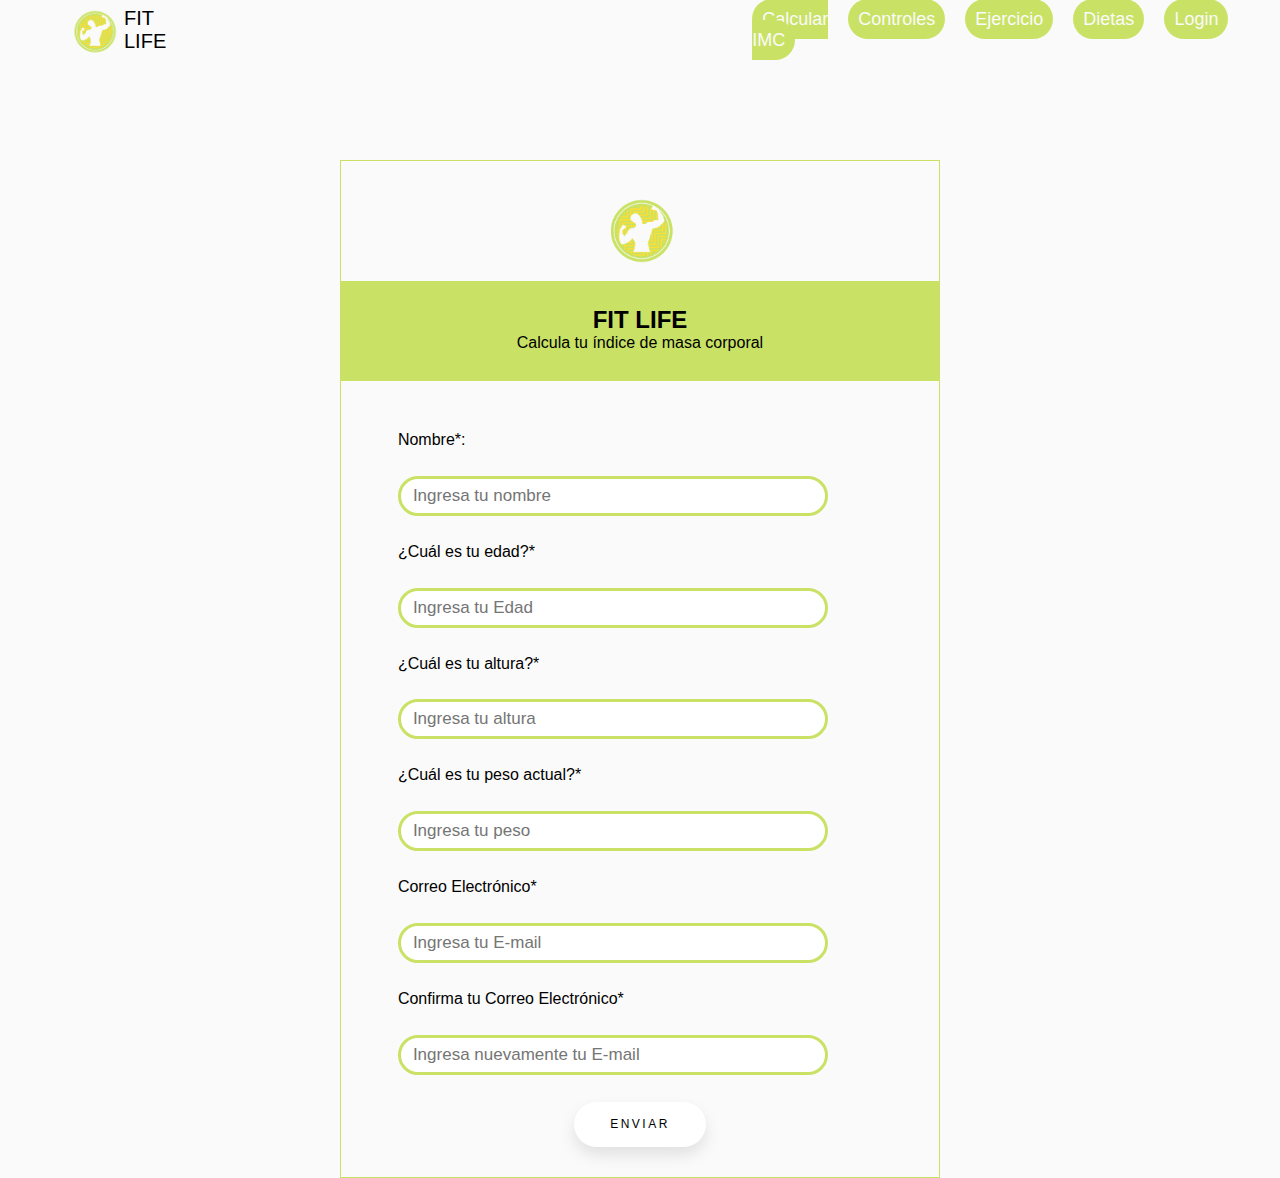
<file: CalculoIMC/CalculoIMC.html>
<!DOCTYPE html>
<html lang="en">

<head>
    <title>Fit Life | Calculo IMC</title>
    <meta charset="UTF-8">
    <meta name="viewport" content="width=device-width, initial-scale=1.0">
    <link rel="stylesheet" href="./style/style.css">
    <link rel="shortcut icon" href="./img/logo.png">
</head>

<body>
    <!-- main container -->
    <div class="container">
        <!-- navbar -->
        <nav class="nav-main">
            <img src="./img/logo.png" alt="logo_Fit" class="nav-brand">
            <p class="nav-text">FIT LIFE</p>
            <ul class="nav-menu">
                <li>
                    <a href="./CalculoIMC.html">Calcular IMC</a>
                </li>
                <li>
                    <a href="../Registro-de-IMC/RegistroIMC.html">Controles</a>
                </li>
                <li>
                    <a href="../Ejercicios/ejercicios.html">Ejercicio</a>
                </li>
                <li>
                    <a href="#">Dietas</a>
                </li>
                <li>
                    <a href="../login/login.html">Login</a>
                </li>
            </ul>
        </nav>
    </div>
    <!-- Container Form -->
    <div class="container-form">
        <!-- form 'Calcular IMC' -->
        <form action="" class="form-calculoIMC">
            <!-- logo FIT LIFE -->
            <div class="form-brand">
                <img src="./img/logo.png" alt="logo_Fit"><br>
            </div>

            <div class="form-txt">
                <h2>FIT LIFE</h2>
                <p>Calcula tu índice de masa corporal</p>
            </div>

            <div class="data">
                <!-- input to name  -->
                <label for="form-input-name">Nombre*: </label><br>
                <input type="text" name="form-input-name" id="form-input-name-id" placeholder="Ingresa tu nombre"
                    required><br>
                <!-- input to age -->
                <label for="form-input-age">¿Cuál es tu edad?*</label><br>
                <input type="number" name="form-input-age" id="form-input-age-id" placeholder="Ingresa tu Edad"
                    required><br>
                <!-- input to height -->
                <label for="form-input-height">¿Cuál es tu altura?*</label><br>
                <input type="number" name="form-input-height" id="form-input-height-id" placeholder="Ingresa tu altura"
                    required><br>
                <!-- input to weight -->
                <label for="form-input-weight">¿Cuál es tu peso actual?*</label><br>
                <input type="number" name="form-input-weight" id="form-input-weight-id" placeholder="Ingresa tu peso"
                    required><br>
                <!-- input to email -->
                <label for="form-input-email">Correo Electrónico*</label><br>
                <input type="email" name="form-input-email" id="form-input-email-id" placeholder="Ingresa tu E-mail"
                    required><br>
                <!-- input to verified email -->
                <label for="form-input-email">Confirma tu Correo Electrónico*</label><br>
                <input type="email" name="form-input-email-verified" id="form-input-email-verified-id"
                    placeholder="Ingresa nuevamente tu E-mail" required><br>
            </div>

            <div class="form-button">
                <!-- button to submit form 'Calcular IMC' -->
                <button type="submit">Enviar</button>
            </div>
        </form>
    </div>
</body>

</html>
</file>
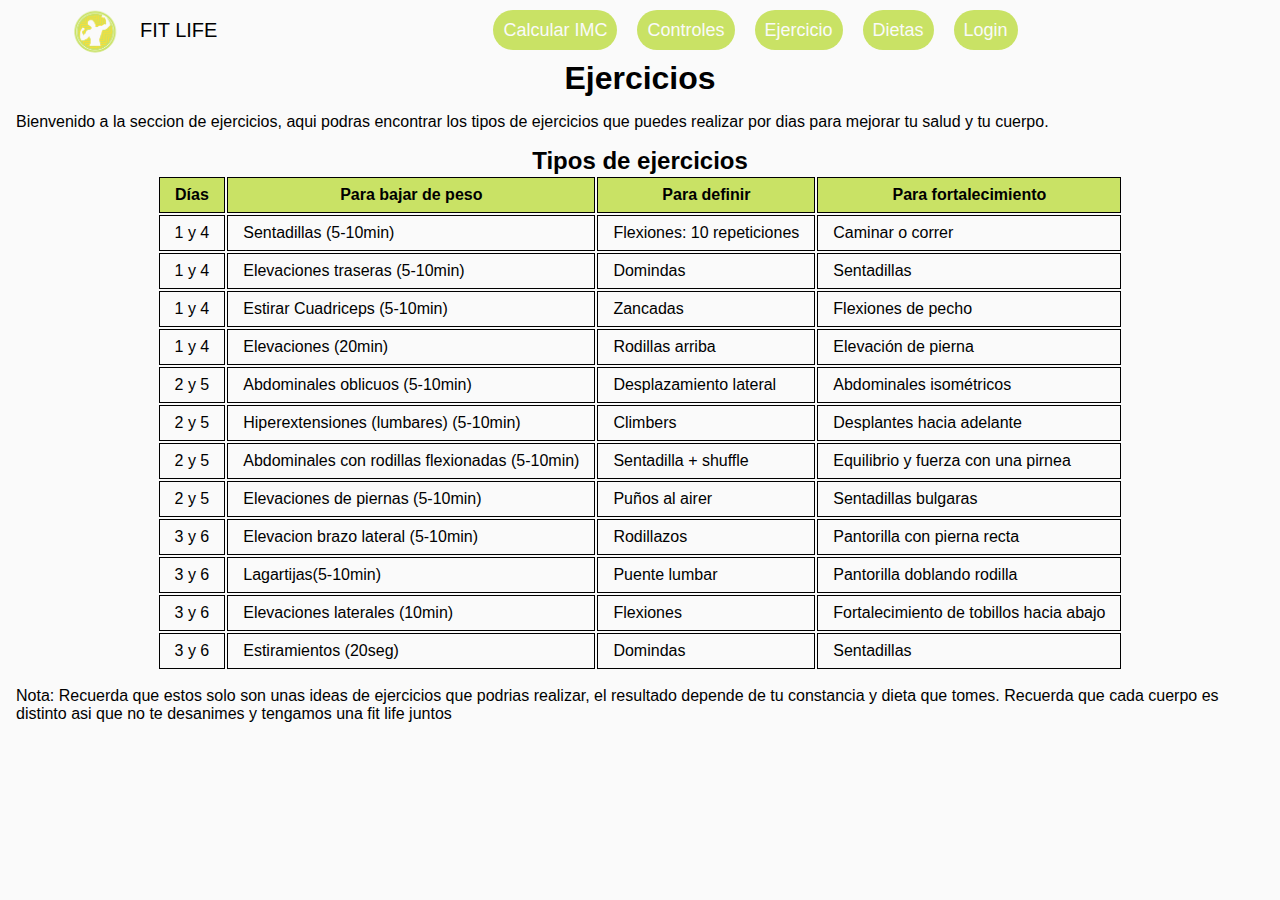
<file: Ejercicios/ejercicios.html>
<!DOCTYPE html>
<html lang="en">
<head>
    <title>Ejercicios</title>
    <meta charset="UTF-8">
    <meta name="viewport" content="width=device-width, initial-scale=1.0">
    <link rel="stylesheet" href="../Home/css/style.css">
    <link rel="stylesheet" href="./ejercicios.css">
    <link rel="shortcut icon" href="../Home/img/logo.png">
</head>
<body>
    <div class="container">
        <nav class="nav-main">
            <img src="../Home/img/logo.png" alt="logo_Fit" class="nav-brand">
            <p class="nav-text">FIT LIFE</p>
            <ul class="nav-menu">
                <li>
                    <a href="../CalculoIMC/CalculoIMC.html" >Calcular IMC</a>
                </li>
                <li>
                    <a href="../Registro-de-IMC/RegistroIMC.html">Controles</a>
                </li>
                <li>
                    <a href="./ejercicios.html">Ejercicio</a>
                </li>
                <li>
                    <a href="../dietas/dietas.html">Dietas</a>
                </li>
                <li>
                    <a href="../login/login.html">Login</a>
                </li>
            </ul>
        </nav>
    </div>
    <main>
        <h1 class="centrar">Ejercicios</h1>
        <p>Bienvenido a la seccion de ejercicios, aqui podras encontrar los tipos
            de ejercicios que puedes realizar por dias para mejorar tu salud y tu cuerpo.
        </p>
        <section >
            <table>
                <h2 class="centrar">Tipos de ejercicios</h2>
                <thead >
                    <tr>
                        <th>Días</th>
                        <th>Para bajar de peso</th>
                        <th>Para definir</th>
                        <th>Para fortalecimiento</th>
                    </tr>
                </thead>
                <tbody>
                    <tr>
                        <td>1 y 4</td>
                        <td>Sentadillas (5-10min)</td>
                        <td>Flexiones: 10 repeticiones</td>
                        <td>Caminar o correr</td>
                    </tr>
                    <tr>
                        <td>1 y 4</td>
                        <td>Elevaciones traseras (5-10min)</td>
                        <td>Domindas</td>
                        <td> Sentadillas</td>
                    </tr>
                    <tr>
                        <td>1 y 4</td>
                        <td>Estirar Cuadriceps (5-10min)</td>
                        <td>Zancadas</td>
                        <td>Flexiones de pecho</td>
                    </tr>
                    <tr>
                        <td>1 y 4</td>
                        <td>Elevaciones (20min)</td>
                        <td>Rodillas arriba</td>
                        <td> Elevación de pierna</td>
                    </tr>

                    <tr>
                        <td>2 y 5</td>
                        <td>Abdominales oblicuos (5-10min)</td>
                        <td>Desplazamiento lateral</td>
                        <td>Abdominales isométricos</td>
                    </tr>
                    <tr>
                        <td>2 y 5</td>
                        <td>Hiperextensiones (lumbares) (5-10min)</td>
                        <td>Climbers</td>
                        <td> Desplantes hacia adelante</td>
                    </tr>
                    <tr>
                         <td>2 y 5</td>
                        <td>Abdominales con rodillas flexionadas (5-10min)</td>
                        <td>Sentadilla + shuffle</td>
                        <td> Equilibrio y fuerza con una pirnea</td>
                    </tr>
                    <tr>
                        <td>2 y 5</td>
                        <td>Elevaciones de piernas (5-10min)</td>
                        <td>Puños al airer</td>
                        <td>Sentadillas bulgaras</td>
                    </tr>

                    <tr>
                        <td>3 y 6</td>
                        <td>Elevacion brazo lateral (5-10min)</td>
                        <td>Rodillazos</td>
                        <td>Pantorilla con pierna recta</td>
                    </tr>
                    <tr>
                        <td>3 y 6</td>
                        <td>Lagartijas(5-10min)</td>
                        <td>Puente lumbar</td>
                        <td>Pantorilla doblando rodilla</td>
                    </tr>
                    <tr>
                         <td>3 y 6</td>
                        <td>Elevaciones laterales (10min)</td>
                        <td>Flexiones</td>
                        <td>Fortalecimiento de tobillos hacia abajo</td>
                    </tr>
                    <tr>
                         <td>3 y 6</td>
                        <td>Estiramientos (20seg)</td>
                        <td>Domindas</td>
                        <td>Sentadillas</td>
                    </tr>
                </tbody>
            </table>
            <p>Nota: Recuerda que estos solo son unas ideas de ejercicios que podrias realizar, el resultado depende de tu constancia y dieta que tomes.
                   Recuerda que cada cuerpo es distinto asi que no te desanimes y tengamos una fit life juntos
            </p>
        </section>
    </main>
    
</body>
</html>
</file>
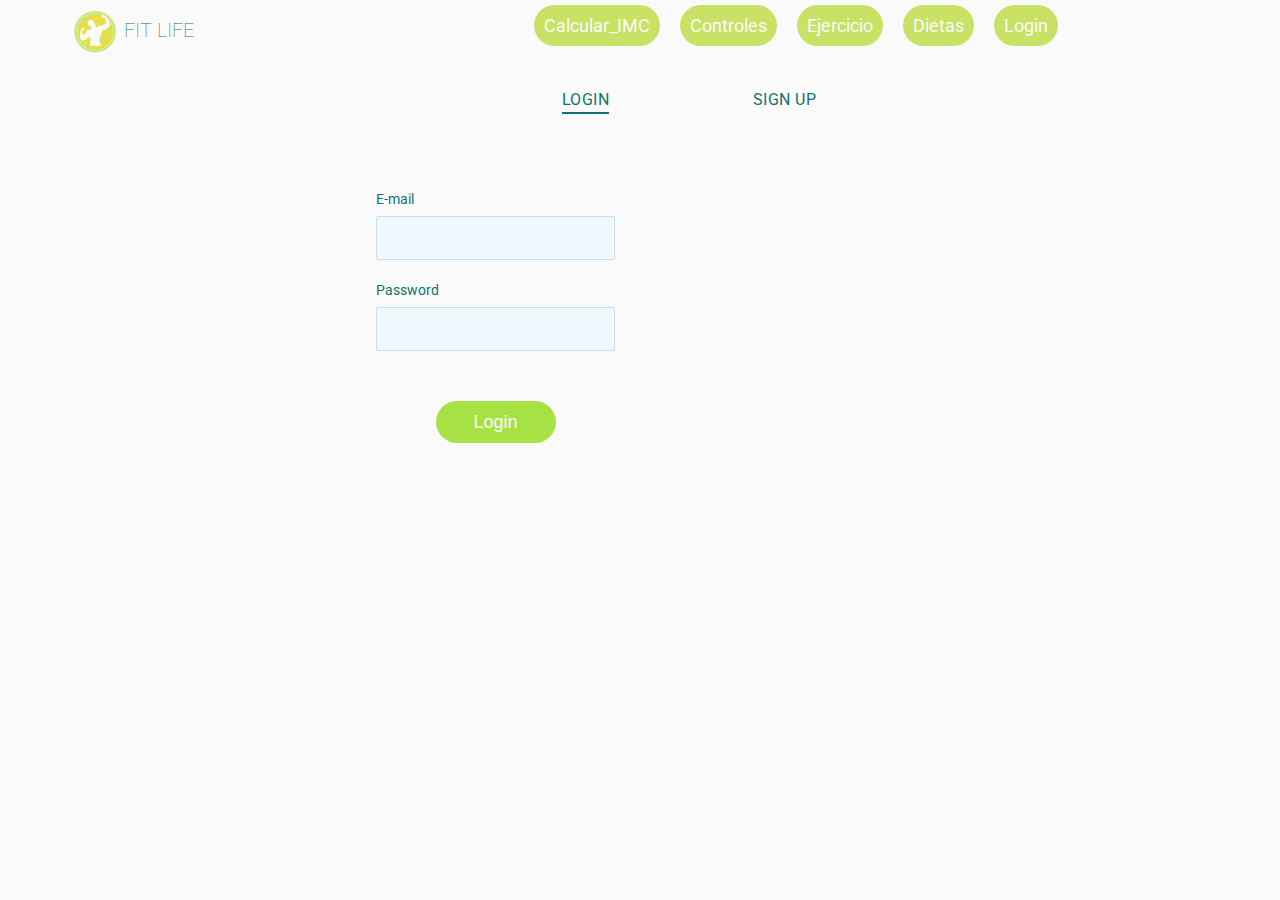
<file: login/login.html>
<!DOCTYPE html>
<html lang="en" >
<head>
	<meta charset="UTF-8">
  <meta charset="U+2800">
	<title>AnimaForm</title>
	<link href='https://fonts.googleapis.com/css?family=Roboto' rel='stylesheet' type='text/css'>
  <link rel="stylesheet" type='text/css' href="./styles/style.css">
  <link rel="stylesheet" type='text/css' href="./styles/style_nav.css">
</head>
<body>
  <!--Nav-->
  <div class="container">
    <nav class="nav-main">
        <img src="img/logo.png" alt="logo_Fit" class="nav-brand">
        <p class="nav-text">FIT LIFE</p>
        <ul class="nav-menu">
            <li>
                <a href="../CalculoIMC/CalculoIMC.html" >Calcular_IMC</a>
            </li>
            <li>
                <a href="../Registro-de-IMC/RegistroIMC.html">Controles</a>
            </li>
            <li>
                <a href="../Ejercicios/ejercicios.html">Ejercicio</a>
            </li>
            <li>
                <a href="../dietas/dietas.html">Dietas</a>
            </li>
            <li>
                <a href="./login.html">Login</a>
            </li>
        </ul>
    </nav>
  </div>
<!-- partial:index.partial.html -->
<section class="forms-section">
  <div class="forms">
    <div class="form-wrapper is-active">
      <button type="button" class="switcher switcher-login">
        Login
        <span class="underline"></span>
      </button>
      <form class="form form-login">
        <fieldset>
          <legend>Please, enter your email and password for login.</legend>
          <div class="input-block">
            <label for="login-email">E-mail</label>
            <input id="login-email" type="email" required>
          </div>
          <div class="input-block">
            <label for="login-password">Password</label>
            <input id="login-password" type="password" required>
          </div>
        </fieldset>
        <button type="submit" class="btn-login">Login</button>
      </form>
    </div>
    <div class="form-wrapper">
      <button type="button" class="switcher switcher-signup">
        Sign Up
        <span class="underline"></span>
      </button>
      <form class="form form-signup">
        <fieldset>
          <legend>Please, enter your email, password and password confirmation for sign up.</legend>
          <div class="input-block">
            <label for="signup-email">E-mail</label>
            <input id="signup-email" type="email" required>
          </div>
          <div class="input-block">
            <label for="signup-password">Password</label>
            <input id="signup-password" type="password" required>
          </div>
          <div class="input-block">
            <label for="signup-password-confirm">Confirm password</label>
            <input id="signup-password-confirm" type="password" required>
          </div>
        </fieldset>
        <button type="submit" class="btn-signup">Continue</button>
      </form>
    </div>
  </div>
</section>
<!-- partial -->
  <script  src="./js/script.js"></script>

</body>
</html>
</file>
<file: CalculoIMC/style/style.css>
* {
    box-sizing: border-box;
    margin: 0;
    padding: 0;
}

body {
    background-color: #fafafa;
    font-size: 16px;
    font-family: 'oswald', sans-serif;

}

a {
    text-decoration: none;
    width: 10px;
    height: 8px;
    background-color: #c9e265;
    color: #fafafa;
    border-radius: 30px;
}

ul {
    list-style: none;
}

.container {
    width: 90%;
    margin: auto;
}

/*Navigation*/
.nav-main {
    font-size: 18px;
    /*size*/
    display: flex;
    justify-content: space-between;
    align-items: center;
    height: 60px;
    padding: 20px 0;
}

.nav-brand {
    width: 60px;
    padding-top: 10px;
}

.nav-text {
    font-weight: 100;
    font-size: 20px;
}

/*Nav left*/
.nav-main ul {
    display: flex;
}

.nav-main ul li {
    padding: 10px;
}

.nav-main ul li a {
    padding: 10px;
}

.nav-main ul li a:hover {
    box-shadow: 0px 4px 15px #58a61c;
}

.nav-main ul.nav-menu {
    flex: 1;
    margin-left: 50%;
}

/*Form Calcular IMC*/

.container-form {
    display: flex;
    justify-content: center;
    padding-top: 100px;
}

.container-form form{
    border-color: #c9e265;
    border-width: 1px;
    border-style: solid;
    min-width: 600px;
    padding: 30px;
}

/*brand or logo container*/
.form-brand {
    display: flex;
    justify-content: center;
}
/*brand or logo image*/
.form-brand img{
    width: 90px;
}

/*Text form container*/
.form-txt{
    min-height: 100px;
    background-color: #c9e265;
    margin: 0 -30px 0 -30px;
    text-align: center;
    overflow: hidden;
}
/*Text form Header*/
.form-txt h2{
    padding-top: 25px;
}

/*Inputs container*/
.data{
    padding-top: 50px;
}

/*inputs position*/
.data input,
.data label {
    margin: 5% auto 5% 5%;
}

/*inputs styles*/
.data input {
    border: 3px solid #c9e265;
    border-radius: 20px;
    cursor: pointer;
    padding: 7px 12px;
    font-size: 17px;
    transition: all 1s;
    min-width: 80%;
}
.data input:focus{
    outline-color: #7faaaa;
}


/*Form button container*/
.form-button{
    display: flex;
    justify-content: center;
}

/*Form button styles*/
.container-form form button {
    padding: 1.3em 3em;
    font-size: 12px;
    text-transform: uppercase;
    letter-spacing: 2.5px;
    font-weight: 500;
    color: #000;
    background-color: #fff;
    border: none;
    border-radius: 45px;
    box-shadow: 0px 8px 15px #0000001a;
    transition: all 0.3s ease 0s;
    cursor: pointer;
    outline: none;
  }
  
  .container-form form button:hover {
    background-color: #c9e265;
    box-shadow: 0px 15px 20px #c9e26552;
    transform: translateY(-7px);
  }
  
  .container-form form button:active {
    transform: translateY(-1px);
  }
</file>
<file: Home/css/style.css>
* {
    box-sizing: border-box;
    margin: 0;
    padding: 0;
}

body{
    background-color: #fafafa;
    font-size: 16px;
    font-family: 'oswald', sans-serif;

}

a{
    text-decoration: none;
    width: 10px;
    height: 8px;
    background-color: #c9e265;
    color:#fafafa;
    border-radius: 30px; 
}

ul{
    list-style: none;
}

.container{
    width: 90%;
    margin: auto;
}

/*Navigation*/
.nav-main{
    font-size: 18px; /*size*/
    display: flex;
    justify-content: space-between;
    align-items: center;
    height: 60px;
    padding: 20px 0;
}

.nav-brand{
    width: 60px;
    padding-top: 10px;
}

.nav-text{
    font-weight: 100;
    font-size: 20px;
}

/*Nav left*/
.nav-main ul{
    display: flex;
}

.nav-main ul li{
    padding: 10px;
}

.nav-main ul li a{
    padding: 10px;
}

.nav-main ul li a:hover{
    box-shadow: 0px 4px 15px #58a61c;
}

.nav-main ul.nav-menu{
    flex: 1;
    margin-left: 250px;
}
</file>
<file: Ejercicios/ejercicios.css>
p{
    padding: 1rem;
}

.centrar{
    display: flex;
    justify-content: center;
}


table{
    margin: auto;
}

thead{
    background: #c9e265;
    font-weight: bold;
}

td,th{
    border: 1px solid #000000;
    padding: 8px 15px;
}
</file>
<file: login/styles/style.css>
*,
*::before,
*::after {
	box-sizing: border-box;
}

body {
	margin: 0;
	font-family: Roboto, -apple-system, 'Helvetica Neue', 'Segoe UI', Arial, sans-serif;
}

.forms-section {
	display: flex;
	flex-direction: column;
	justify-content: center;
	align-items: center;
}
    

.forms {
	display: flex;
	align-items: flex-start;
	margin-top: 30px;
}

.form-wrapper {
	animation: hideLayer .3s ease-out forwards;
}

.form-wrapper.is-active {
	animation: showLayer .3s ease-in forwards;
}

@keyframes showLayer {
	50% {
		z-index: 1;
	}
	100% {
		z-index: 1;
	}
}

@keyframes hideLayer {
	0% {
		z-index: 1;
	}
	49.999% {
		z-index: 1;
	}
}

.switcher {
	position: relative;
	cursor: pointer;
	display: block;
	margin-right: auto;
	margin-left: auto;
	padding: 0;
	text-transform: uppercase;
	font-family: inherit;
	font-size: 16px;
	letter-spacing: .5px;
	color: #127272;
	background-color: transparent;
	border: none;
	outline: none;
	transform: translateX(0);
	transition: all .3s ease-out;
}

.form-wrapper.is-active .switcher-login {
	color: #127272;
	transform: translateX(90px);
}

.form-wrapper.is-active .switcher-signup {
	color: #127272;
	transform: translateX(-90px);
}

.underline {
	position: absolute;
	bottom: -5px;
	left: 0;
	overflow: hidden;
	pointer-events: none;
	width: 100%;
	height: 2px;
}

.underline::before {
	content: '';
	position: absolute;
	top: 0;
	left: inherit;
	display: block;
	width: inherit;
	height: inherit;
	background-color: currentColor;
	transition: transform .2s ease-out;
}

.switcher-login .underline::before {
	transform: translateX(101%);
}

.switcher-signup .underline::before {
	transform: translateX(-101%);
}

.form-wrapper.is-active .underline::before {
	transform: translateX(0);
}

.form {
	overflow: hidden;
	min-width: 260px;
	margin-top: 50px;
	padding: 30px 25px;
  border-radius: 5px;
	transform-origin: top;
}

.form-login {
	animation: hideLogin .3s ease-out forwards;
}

.form-wrapper.is-active .form-login {
	animation: showLogin .3s ease-in forwards;
}

@keyframes showLogin {
	0% {
		background: #d7e7f1;
		transform: translate(40%, 10px);
	}
	50% {
		transform: translate(0, 0);
	}
	100% {
		background-color: #fff;
		transform: translate(35%, -20px);
	}
}

@keyframes hideLogin {
	0% {
		background-color: #fff;
		transform: translate(35%, -20px);
	}
	50% {
		transform: translate(0, 0);
	}
	100% {
		background: #d7e7f1;
		transform: translate(40%, 10px);
	}
}

.form-signup {
	animation: hideSignup .3s ease-out forwards;
}

.form-wrapper.is-active .form-signup {
	animation: showSignup .3s ease-in forwards;
}

@keyframes showSignup {
	0% {
		background: #d7e7f1;
		transform: translate(-40%, 10px) scaleY(.8);
	}
	50% {
		transform: translate(0, 0) scaleY(.8);
	}
	100% {
		background-color: #fff;
		transform: translate(-35%, -20px) scaleY(1);
	}
}

@keyframes hideSignup {
	0% {
		background-color: #fff;
		transform: translate(-35%, -20px) scaleY(1);
	}
	50% {
		transform: translate(0, 0) scaleY(.8);
	}
	100% {
		background: #d7e7f1;
		transform: translate(-40%, 10px) scaleY(.8);
	}
}

.form fieldset {
	position: relative;
	opacity: 0;
	margin: 0;
	padding: 0;
	border: 0;
	transition: all .3s ease-out;
}

.form-login fieldset {
	transform: translateX(-50%);
}

.form-signup fieldset {
	transform: translateX(50%);
}

.form-wrapper.is-active fieldset {
	opacity: 1;
	transform: translateX(0);
	transition: opacity .4s ease-in, transform .35s ease-in;
}

.form legend {
	position: absolute;
	overflow: hidden;
	width: 1px;
	height: 1px;
	clip: rect(0 0 0 0);
}

.input-block {
	margin-bottom: 20px;
}

.input-block label {
	font-size: 14px;
  color: #127272;
}

.input-block input {
	display: block;
	width: 100%;
	margin-top: 8px;
	padding-right: 15px;
	padding-left: 15px;
	font-size: 16px;
	line-height: 40px;
	color: #3b4465;
  background: #eef9fe;
  border: 1px solid #cddbef;
  border-radius: 2px;
}

.form [type='submit'] {
	opacity: 0;
	display: block;
	min-width: 120px;
	margin: 30px auto 10px;
	font-size: 18px;
	line-height: 40px;
	border-radius: 25px;
	border: none;
	transition: all .3s ease-out;
}

.form-wrapper.is-active .form [type='submit'] {
	opacity: 1;
	transform: translateX(0);
	transition: all .4s ease-in;
}

.btn-login {
	color: #fbfdff;
	background: #a7e245;
	transform: translateX(-30%);
}

.btn-signup {
	color: #a7e245;
	background: #fbfdff;
	box-shadow: inset 0 0 0 2px #a7e245;
	transform: translateX(30%);
}
</file>
<file: login/styles/style_nav.css>
* {
    box-sizing: border-box;
}

body{
    background-color: #fafafa;
    font-size: 16px;

}

a{ 
    text-decoration: none;
    width: 10px;
    height: 8px;;
    background-color: #c9e265;
    color:#fafafa;
    border-radius: 30px; 
}

ul{
    list-style: none;
    margin-top: 8px;
}

.container{
    width: 90%;
    margin: auto;
}

/*Navigation*/
.nav-main{
    font-size: 18px; /*size*/
    display: flex;
    justify-content: space-between;
    align-items: center;
    height: 60px;
    padding: 20px 0;
}

.nav-brand{
    width: 60px;
    padding-top: 10px;
}

.nav-text{
    font-weight: 100;
    font-size: 20px;
    color: #127272;
}

/*Nav left*/
.nav-main ul{
    display: flex;
}

.nav-main ul li{
    padding: 10px;
}

.nav-main ul li a{
    padding: 10px;
}

.nav-main ul li a:hover{
    box-shadow: 0px 4px 15px #58a61c;
}

.nav-main ul.nav-menu{
    flex: 1;
    margin-left: 290px;
}
</file>
